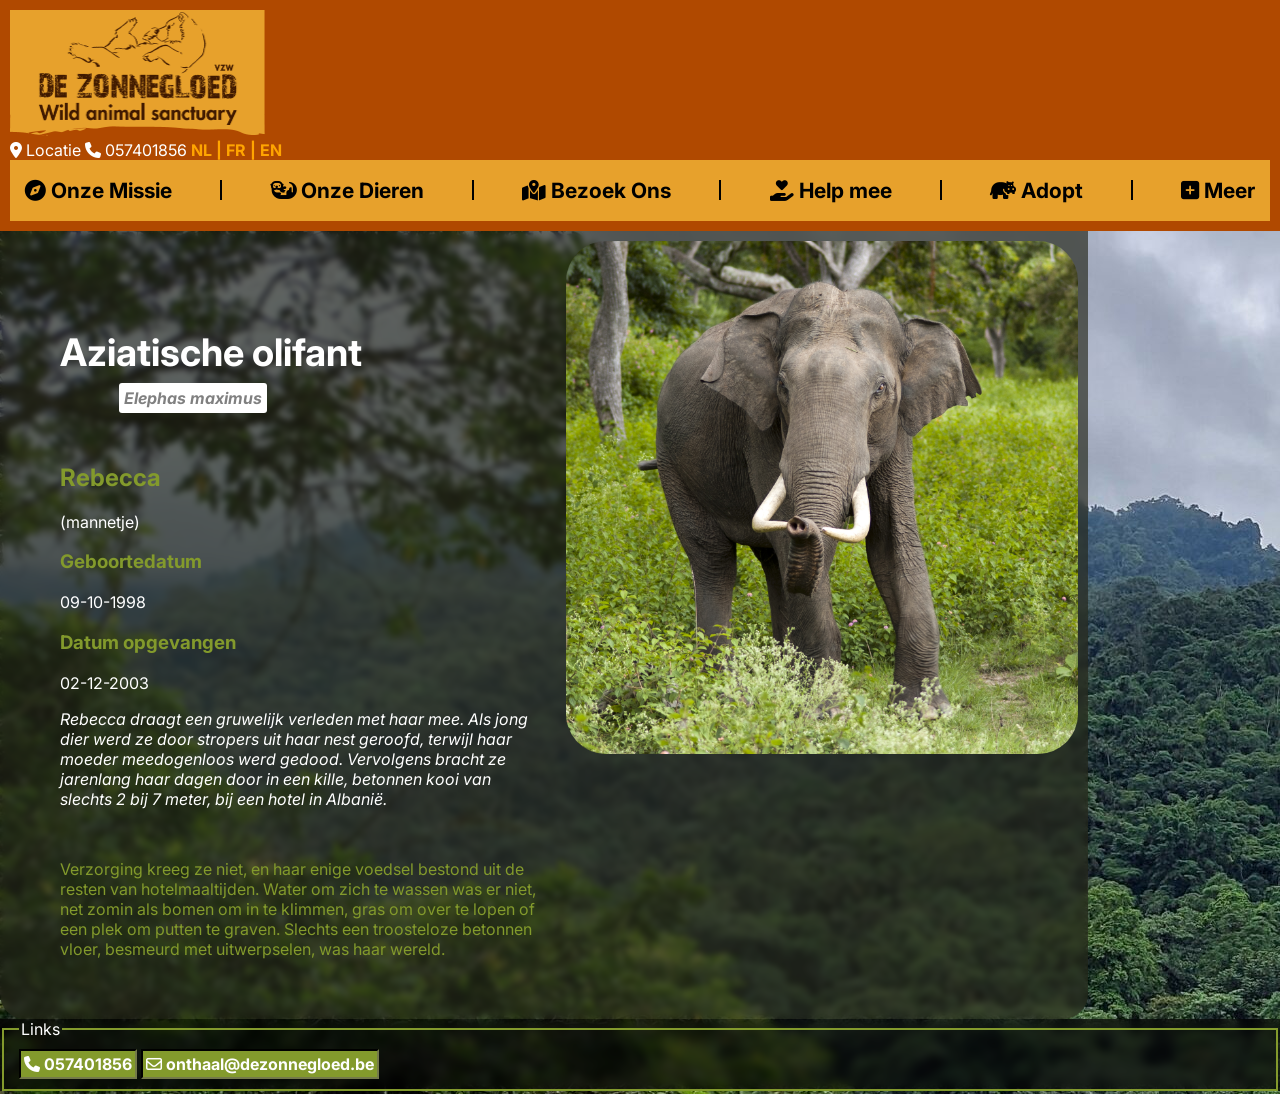
<file: index.html>
<!DOCTYPE html>
<html lang="nl">
<head>
    <meta charset="UTF-8">
    <meta name="viewport" content="width=device-width, initial-scale=1.0">
    <link rel="stylesheet" href="assets/css/style.css">
    <link rel="stylesheet" href="https://cdnjs.cloudflare.com/ajax/libs/font-awesome/6.7.2/css/all.min.css">
    <title>zonnegloed</title>
    <script src="assets/js/app.js"></script>
</head>
<body>
<header>
    <a href="index.html">
        <img src="assets/img/header-logo.png" alt="logo" width="255" height="auto">
    </a>
    <div class="topbar-links">
        <a href="https://www.google.be/maps/place/Kasteelweg+22,+8640+Vleteren/@50.9360766,2.6795054,11.14z/data=!4m5!3m4!1s0x47dcc7284516c6ed:0xaa26ca52d83b8dbf!8m2!3d50.9405055!4d2.7526104"><i class="fa-solid fa-location-dot"></i> Locatie</a>
        <a href="tel:057401856"><i class="fa-solid fa-phone"></i> 057401856</a>
        <a class="a-lang" href="index.html">NL |</a>
        <a class="a-lang" href="fr_index.html">FR |</a>
        <a class="a-lang" href="en_index.html">EN</a>
    </div>

<nav>
    <a class="a-navbtn" href="https://en.wikipedia.org/wiki/World_domination"><i class="fa-solid fa-compass"></i> Onze Missie</a>
    <hr>
    <a class="a-navbtn" href="https://en.wikipedia.org/wiki/Jurassic_Park"><i class="fa-solid fa-otter"></i> Onze Dieren</a>
    <hr>
    <a class="a-navbtn" href="https://en.wikipedia.org/wiki/Five_Nights_at_Freddy%27s"><i class="fa-solid fa-map-location-dot"></i> Bezoek Ons</a>
    <hr>
    <a class="a-navbtn" href="https://www.gofundme.com/f/ein-mann-ein-traum-eine-sunseeker-superyacht?qid=d3eeef270133534cc64c0fff28bc904f&cp_src=d"><i class="fa-solid fa-hand-holding-heart"></i> Help mee</a>
    <hr>
    <a class="a-navbtn" href="adopt.html"><i class="fa-solid fa-hippo"></i> Adopt</a>
    <hr>
    <a class="a-navbtn" href="https://nl.wikipedia.org/wiki/Meer_(Antwerpen)"><i class="fa-solid fa-square-plus"></i> Meer</a>
</nav>


</header>
    <main>

        <article>
            <section>
                <h1>Aziatische olifant</h1>
                <b>Elephas maximus</b>
            </section>
            <section>
                <h2>Rebecca</h2>
                <p>(mannetje)</p>
                <h3>Geboortedatum</h3>
                <p>09-10-1998</p>
                <h3>Datum opgevangen</h3>
                <p>02-12-2003</p>
                <i>Rebecca draagt een gruwelijk verleden met haar mee. Als jong dier werd ze door stropers uit haar nest geroofd, terwijl haar moeder meedogenloos werd gedood. Vervolgens bracht ze jarenlang haar dagen door in een kille, betonnen kooi van slechts 2 bij 7 meter, bij een hotel in Albanië. </i>
            </section>
            <section>
                Verzorging kreeg ze niet, en haar enige voedsel bestond uit de resten van hotelmaaltijden. Water om zich te wassen was er niet, net zomin als bomen om in te klimmen, gras om over te lopen of een plek om putten te graven. Slechts een troosteloze betonnen vloer, besmeurd met uitwerpselen, was haar wereld.
            </section>
        </article>
        <aside>
            <img src="assets/img/aziatisch.png" alt="olifant.png" width="512" height="auto" usemap="#easter-egg">

            <map name="easter-egg" id="easter-egg">
                <area shape="circle" coords="50,50,25" target="_blank" href="https://www.youtube.com/watch?v=LFuk2AHe6Gw" alt="">
            </map>
        </aside>

    </main>

<footer>
    <fieldset>
        <legend>Links</legend>
        <a href="tel:057401856"><i class="fa-solid fa-phone"></i> 057401856</a>
        <a href="mailto:onthaal@dezonnegloed.be"><i class="fa-regular fa-envelope"></i> onthaal@dezonnegloed.be</a>
    </fieldset>
</footer>

<!--<audio src="assets/chicken-on-tree-screaming.mp3" autoplay></audio>-->
<audio id="audio" src="assets/friendinme.mp3" autoplay hidden="hidden" loop controls></audio>

</body>
</html>
</file>
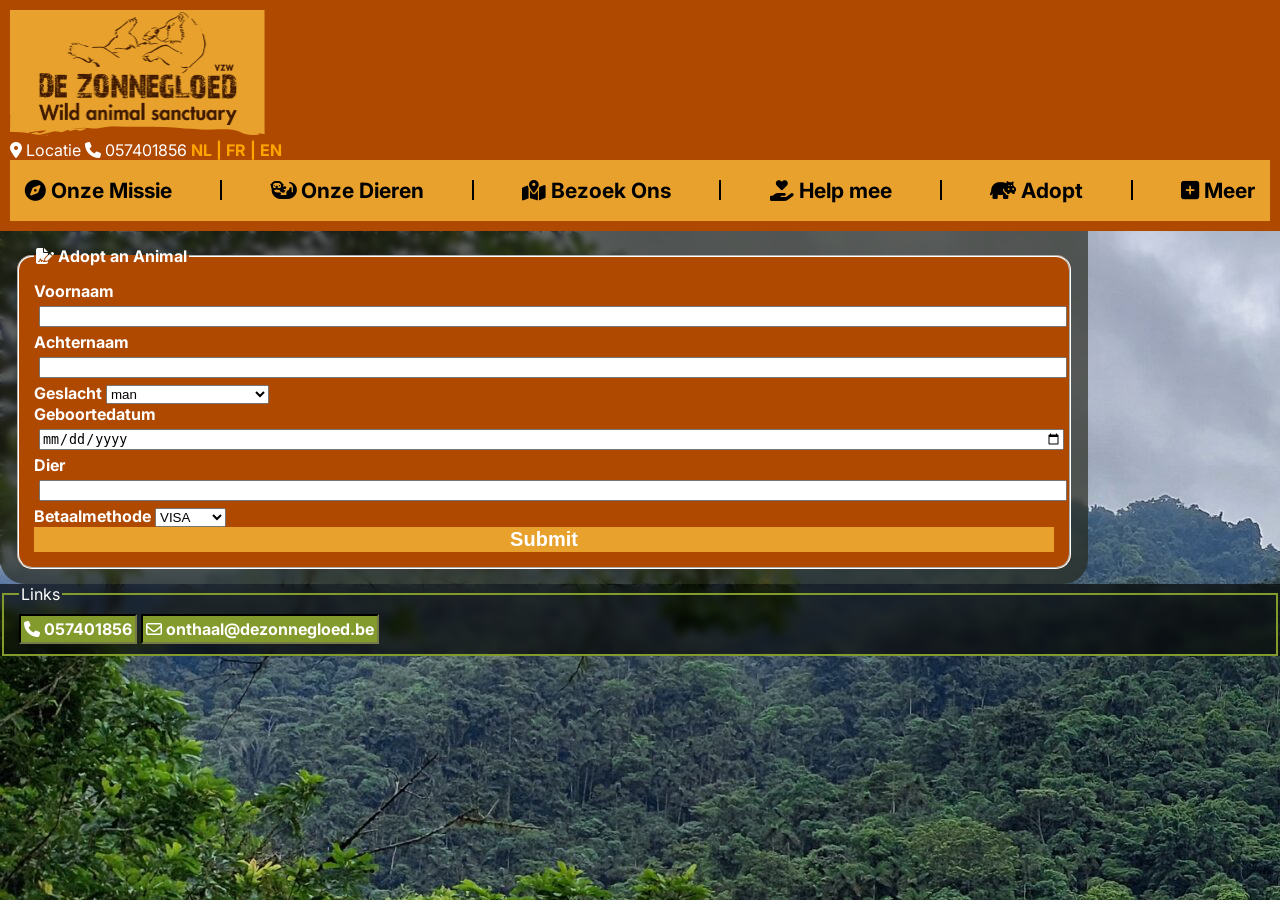
<file: adopt.html>
<!DOCTYPE html>
<html lang="nl">
<head>
    <meta charset="UTF-8">
    <meta name="viewport" content="width=device-width, initial-scale=1.0">
    <link rel="stylesheet" href="assets/css/style.css">
    <link rel="stylesheet" href="https://cdnjs.cloudflare.com/ajax/libs/font-awesome/6.7.2/css/all.min.css">
    <title>zonnegloed</title>
    <script src="assets/js/app.js"></script>
</head>
<body>
<header>
    <a href="index.html">
        <img src="assets/img/header-logo.png" alt="logo" width="255" height="auto">
    </a>
    <div class="topbar-links">
        <a href="https://www.google.be/maps/place/Kasteelweg+22,+8640+Vleteren/@50.9360766,2.6795054,11.14z/data=!4m5!3m4!1s0x47dcc7284516c6ed:0xaa26ca52d83b8dbf!8m2!3d50.9405055!4d2.7526104"><i class="fa-solid fa-location-dot"></i> Locatie</a>
        <a href="tel:057401856"><i class="fa-solid fa-phone"></i> 057401856</a>
        <a class="a-lang" href="index.html">NL |</a>
        <a class="a-lang" href="fr_index.html">FR |</a>
        <a class="a-lang" href="en_index.html">EN</a>
    </div>

    <nav>
        <a class="a-navbtn" href="#"><i class="fa-solid fa-compass"></i> Onze Missie</a>
        <hr>
        <a class="a-navbtn" href="#"><i class="fa-solid fa-otter"></i> Onze Dieren</a>
        <hr>
        <a class="a-navbtn" href="#"><i class="fa-solid fa-map-location-dot"></i> Bezoek Ons</a>
        <hr>
        <a class="a-navbtn" href="#"><i class="fa-solid fa-hand-holding-heart"></i> Help mee</a>
        <hr>
        <a class="a-navbtn" href="#"><i class="fa-solid fa-hippo"></i> Adopt</a>
        <hr>
        <a class="a-navbtn" href="#"><i class="fa-solid fa-square-plus"></i> Meer</a>
    </nav>


</header>
<main>

    <form>
        <fieldset>
            <legend><i class="fa-solid fa-file-signature"></i> Adopt an Animal</legend>
            <label>Voornaam <input type="text"></label>
            <label>Achternaam <input type="text"></label>
            <label>Geslacht <select name="geslacht">
                <option value="man">man</option>
                <option value="vrouw">vrouw</option>
                <option value="non-binair">non-binair</option>
                <option value="walmart-bag">Walmart bag</option>
                <option value="other">other</option>
                <option value="wilnz">Wil ik liever niet zeggen</option>
            </select></label>
            <label>Geboortedatum <input type="date"></label>
            <label>Dier <input type="text"></label>
            <label>Betaalmethode <select name="betaalmethode">
                <option value="man">VISA</option>
                <option value="vrouw">PAYPAL</option>
                <option value="non-binair">CASH</option>
                <option value="walmart-bag">uhhh</option>
                <option value="other">other</option>
            </select></label>
            <button type="submit">Submit</button>
        </fieldset>
    </form>

</main>

<footer>
    <fieldset>
        <legend>Links</legend>
        <a href="tel:057401856"><i class="fa-solid fa-phone"></i> 057401856</a>
        <a href="mailto:onthaal@dezonnegloed.be"><i class="fa-regular fa-envelope"></i> onthaal@dezonnegloed.be</a>
    </fieldset>
</footer>
<audio id="audio" src="assets/friendinme.mp3" autoplay hidden="hidden" loop controls></audio>

</body>
</html>
</file>
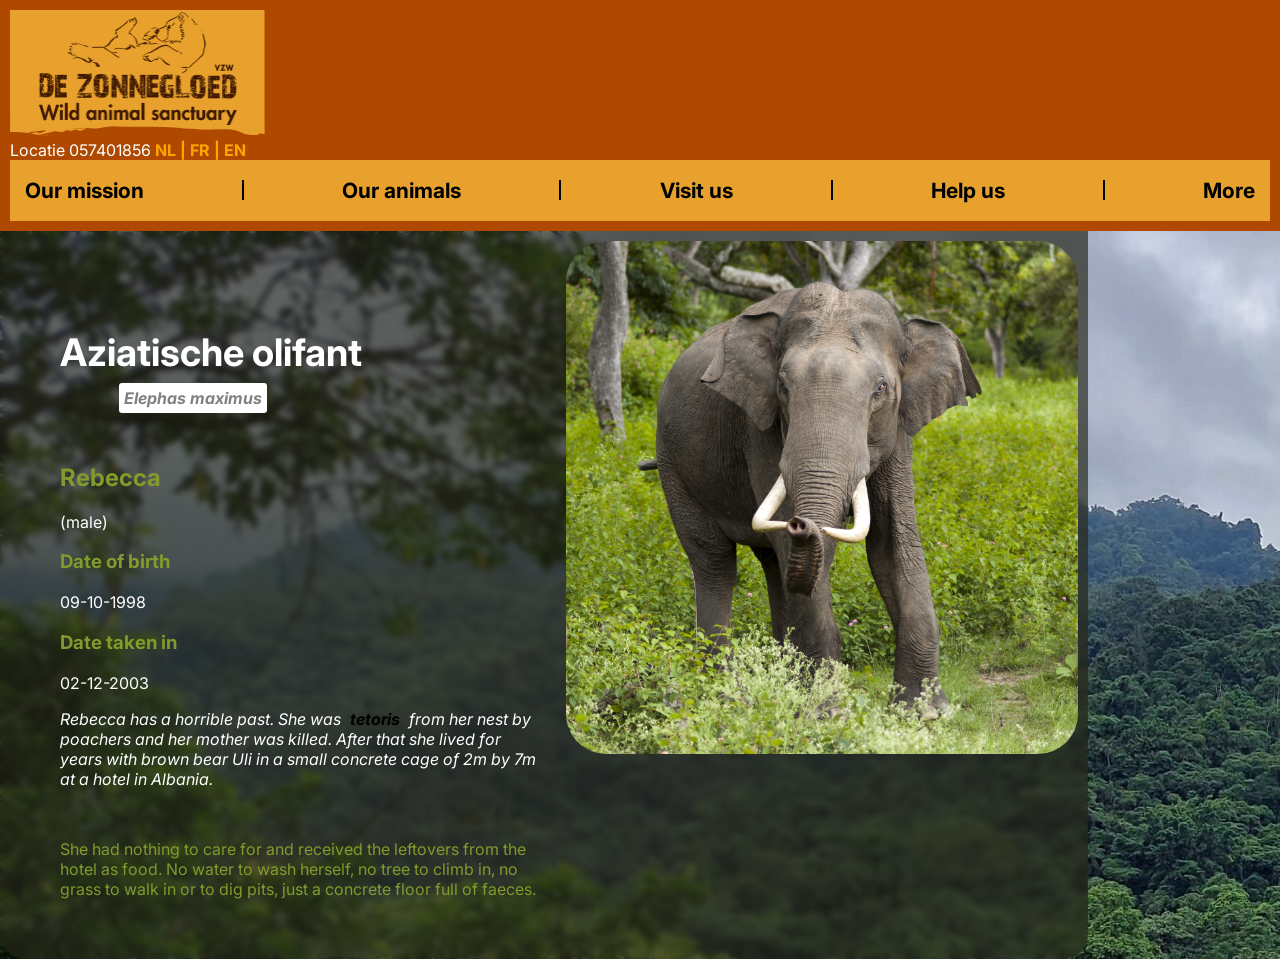
<file: en_index.html>
<!DOCTYPE html>
<html lang="nl">
<head>
    <meta charset="UTF-8">
    <meta name="viewport" content="width=device-width, initial-scale=1.0">
    <link rel="stylesheet" href="assets/css/style.css">
    <title>zonnegloed</title>
    <script src="assets/js/app.js"></script>
</head>
<body>
<header>
    <a href="index.html">
        <img src="assets/img/header-logo.png" alt="logo" width="255" height="auto">
    </a>
    <div class="topbar-links">
        <a href="https://www.google.be/maps/place/Kasteelweg+22,+8640+Vleteren/@50.9360766,2.6795054,11.14z/data=!4m5!3m4!1s0x47dcc7284516c6ed:0xaa26ca52d83b8dbf!8m2!3d50.9405055!4d2.7526104">Locatie</a>
        <a href="tel:057401856">057401856</a>
        <a class="a-lang" href="index.html">NL |</a>
        <a class="a-lang" href="fr_index.html">FR |</a>
        <a class="a-lang" href="en_index.html">EN</a>
    </div>

    <nav>
        <a class="a-navbtn" href="#">Our mission</a>
        <hr>
        <a class="a-navbtn" href="#">Our animals</a>
        <hr>
        <a class="a-navbtn" href="#">Visit us</a>
        <hr>
        <a class="a-navbtn" href="#">Help us</a>
        <hr>
        <a class="a-navbtn" href="#">More</a>
    </nav>


</header>
<main>

    <article>
        <section>
            <h1>Aziatische olifant</h1>
            <b>Elephas maximus</b>
        </section>
        <section>
            <h2>Rebecca</h2>
            <p>(male)</p>
            <h3>Date of birth</h3>
            <p>09-10-1998</p>
            <h3>Date taken in</h3>
            <p>02-12-2003</p>
            <i>Rebecca has a horrible past. She was<a class="a-navbtn" href="tetoris.html"><i class="fa-solid fa-hippo"></i> tetoris</a> from her nest by poachers and her mother was killed. After that she lived for years with brown bear Uli in a small concrete cage of 2m by 7m at a hotel in Albania. </i>
        </section>
        <section>
            She had nothing to care for and received the leftovers from the hotel as food. No water to wash herself, no tree to climb in, no grass to walk in or to dig pits, just a concrete floor full of faeces.
        </section>
    </article>
    <aside>
        <img src="assets/img/aziatisch.png" alt="olifant.png" width="512" height="auto">
    </aside>
</main>
<audio id="audio" src="assets/friendinme.mp3" autoplay hidden="hidden" loop controls></audio>

</body>
</html>
</file>
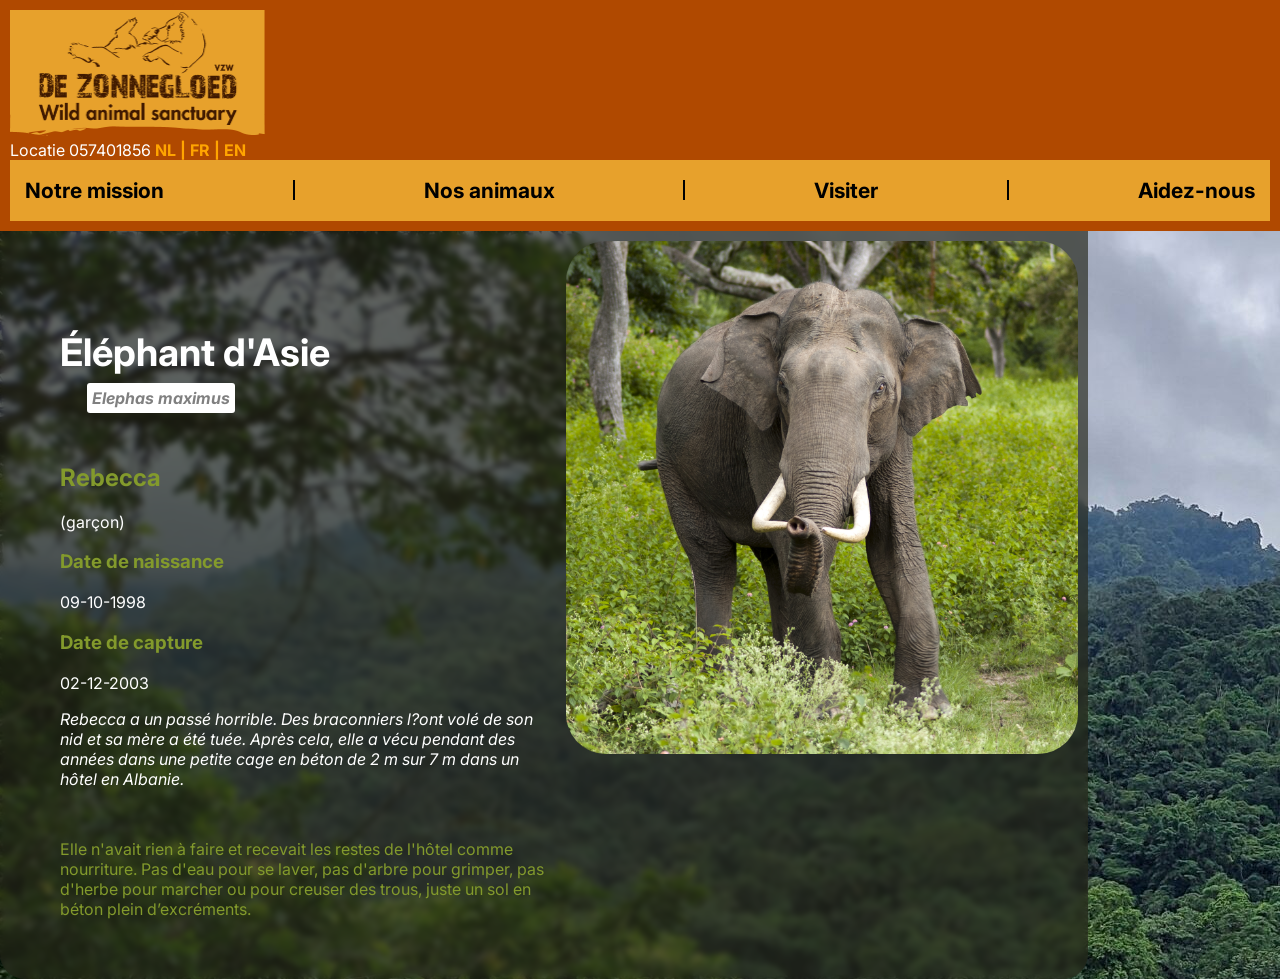
<file: fr_index.html>
<!DOCTYPE html>
<html lang="fr">
<head>
    <meta charset="UTF-8">
    <meta name="viewport" content="width=device-width, initial-scale=1.0">
    <link rel="stylesheet" href="assets/css/style.css">
    <title>zonnegloed</title>
    <script src="assets/js/app.js"></script>
</head>
<body>
<header>
    <a href="index.html">
        <img src="assets/img/header-logo.png" alt="logo" width="255" height="auto">
    </a>
    <div class="topbar-links">
        <a href="https://www.google.be/maps/place/Kasteelweg+22,+8640+Vleteren/@50.9360766,2.6795054,11.14z/data=!4m5!3m4!1s0x47dcc7284516c6ed:0xaa26ca52d83b8dbf!8m2!3d50.9405055!4d2.7526104">Locatie</a>
        <a href="tel:057401856">057401856</a>
        <a class="a-lang" href="index.html">NL |</a>
        <a class="a-lang" href="fr_index.html">FR |</a>
        <a class="a-lang" href="en_index.html">EN</a>
    </div>

    <nav>
        <a class="a-navbtn" href="#">Notre mission</a>
        <hr>
        <a class="a-navbtn" href="#">Nos animaux</a>
        <hr>
        <a class="a-navbtn" href="#">Visiter</a>
        <hr>
        <a class="a-navbtn" href="#">Aidez-nous</a>
    </nav>


</header>
<main>

    <article>
        <section>
            <h1>Éléphant d'Asie</h1>
            <b>Elephas maximus</b>
        </section>
        <section>
            <h2>Rebecca</h2>
            <p>(garçon)</p>
            <h3>Date de naissance</h3>
            <p>09-10-1998</p>
            <h3>Date de capture</h3>
            <p>02-12-2003</p>
            <i>Rebecca a un passé horrible. Des braconniers l?ont volé de son nid et sa mère a été tuée. Après cela, elle a vécu pendant des années dans une petite cage en béton de 2 m sur 7 m dans un hôtel en Albanie.</i>
        </section>
        <section>
            Elle n'avait rien à faire et recevait les restes de l'hôtel comme nourriture. Pas d'eau pour se laver, pas d'arbre pour grimper, pas d'herbe pour marcher ou pour creuser des trous, juste un sol en béton plein d’excréments.
        </section>
    </article>
    <aside>
        <img src="assets/img/aziatisch.png" alt="olifant.png" width="512" height="auto">
    </aside>

</main>
<audio id="audio" src="assets/friendinme.mp3" autoplay hidden="hidden" loop controls></audio>

</body>
</html>
</file>
<file: assets/css/style.css>
@import url('https://fonts.googleapis.com/css2?family=Inter:wght@400;700&display=swap');

body {
    font-family: 'Inter', sans-serif;

    margin: 0;
    padding: 0;

    color: black;
    background: url("../img/forest.jpg") no-repeat;
}

header{
    background-color: #b04900;
    color: white;
    padding: 10px;
}
nav{

    padding: 10px;

    background-color: #E7A12C;
    color: black;


    display: flex;
    flex-direction: row;
    justify-content: center;

    font-size: 21px;
}
nav i{
    transition: color 200ms;
    color: black;
}
nav a:hover i{
    font-weight: bold;
    color: rgba(255, 255, 255, 0.9);
}
nav a{
    transition: color 200ms;
    margin-top: 3px;
}
nav a:hover{
    color: rgba(255, 255, 255, 0.9);
    border-bottom: 1px solid black;
}
nav hr{
    border: 1px solid black;
    height: 18px;
}

main{
    background-color: rgba(36, 38, 23, 0.65);
    display: flex;
    width: 85%;
    justify-self: center;
    color: #839A2C;
    border-bottom-right-radius: 25px;
    border-bottom-left-radius: 25px;

    backdrop-filter: blur(3px);
}
aside{
    width: 75%;
}
aside img{
    padding: 10px;
    border-radius: 50px;
}

article{
    padding: 10px;
}

h1{
    font-weight: bold;
    font-size: 38px;
    color: white;
}
section{
    margin: 50px 0 50px 50px;
}
section:has(h1){
    display: flex;
    flex-direction: row;
    justify-content: flex-start;
}

b{
    margin-left: -50%;

    display: flex;
    align-self: flex-end;
    font-style: italic;
    color: gray;
    background-color: white;
    padding: 5px;
    border-radius: 3px;
}

p,i{
    color: white;
}

footer{
    color: white;
    background-color: rgba(0, 0, 0, 0.65);
    backdrop-filter: blur(5px);
}
footer fieldset{
    border: 2px solid #839A2C;
    padding: 15px;
    margin-bottom: 3px;
}
footer fieldset a{
    text-decoration: none;
    background-color: #839A2C;
    border: 2px inset rgb(36, 38, 23);
    color: white;
    font-weight: bold;
    padding: 3px;
}
footer fieldset a:hover{
    text-decoration: none;
    background-color: #a5c433;
    border: 2px inset rgb(85, 91, 48);
    color: white;
    font-weight: bold;
    padding: 3px;
}

/*--- Class to be added to HTML by me (felixsheep) ---*/
.nav-contact{
    display: flex;
    flex-direction: row;
    justify-content: space-between;
}
/* Location, telenumber, language, ... */
.a-contactbtn{
    color: white;
    padding: 3px;
}

form{
    width: 100%;
    margin: 15px;
}
form fieldset{
    display: flex;
    justify-content: space-between;
    flex-direction: column;

    font-weight: bold;

    background-color: #b04900;
    color: white;
    border-color: white;
    border-radius: 15px;

    padding: 15px;
}
form fieldset input{
    width: 100%;
    margin: 5px;
}
form fieldset button{
    font-weight: bold;
    font-size: 20px;
    color: white;
    background-color: #E7A12C;
    border: none;
}
form fieldset button:hover{
    font-weight: bold;
    font-size: 20px;
    color: white;
    background-color: #94661a;
    border: none;
}

/* Donate & Tickets: */
.a-headerbtn{
    padding: 5px;

    background-color: #ffa500;
    color: black;
}

.a-navbtn{
    text-decoration: none;
    color: black;
    padding: 5px;
    font-weight: bold;
}

.topbar-links a{
    text-decoration: none;
    color: white;
}
.topbar-links a:hover{
    border-bottom: 2px solid white;
}

.topbar-links .a-lang{
    color: #ffa500;
    font-weight: bold;
}
</file>
